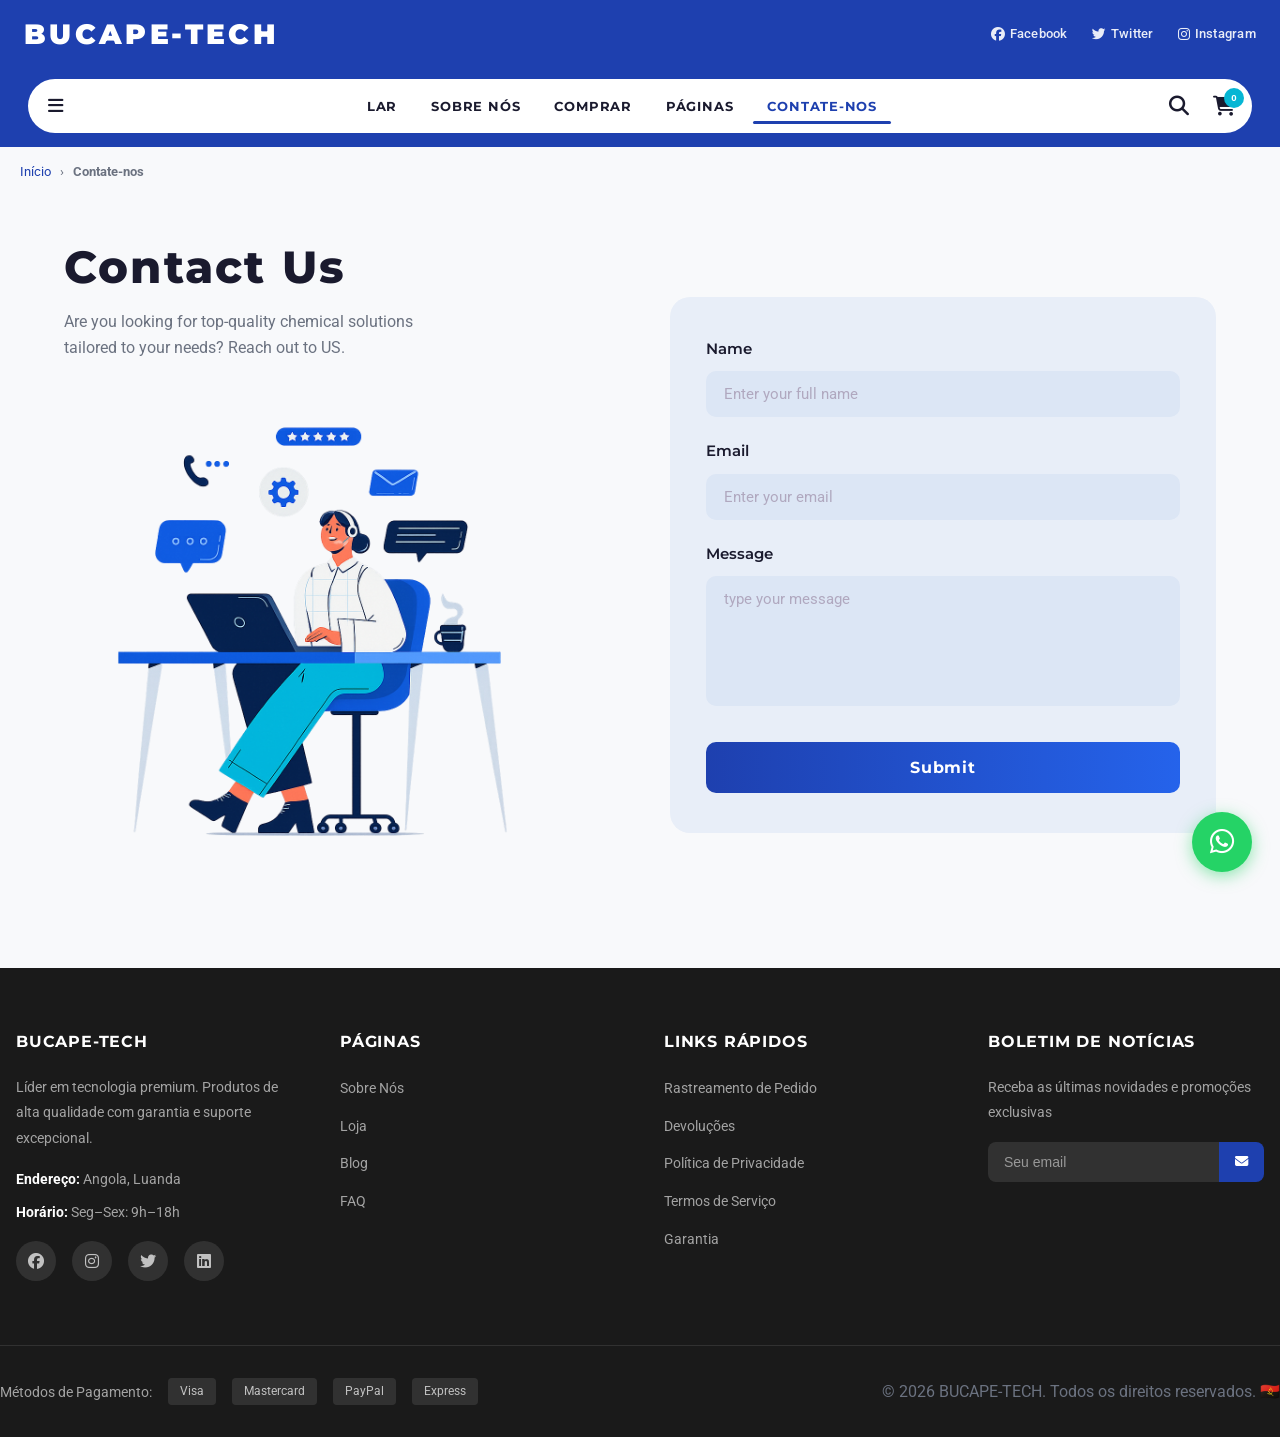
<file: contact us/index.html>
<!DOCTYPE html>
<html lang="pt-BR">
<head>
    <meta charset="UTF-8">
    <script>document.documentElement.style.visibility='hidden';</script>
    <meta name="viewport" content="width=device-width, initial-scale=1.0">
    <title>Contact Us — BUCAPE-TECH</title>
    <link rel="preconnect" href="https://fonts.googleapis.com">
    <link rel="preconnect" href="https://fonts.gstatic.com" crossorigin>
    <link href="https://fonts.googleapis.com/css2?family=Montserrat:wght@400;500;600;700;800&family=Roboto:wght@400;500&display=swap" rel="stylesheet">
    <link rel="stylesheet" href="https://cdnjs.cloudflare.com/ajax/libs/font-awesome/6.4.0/css/all.min.css">
    <link rel="stylesheet" href="../styles.css">
    <link rel="stylesheet" href="styles.css">
         
 
</head>
<body>

<!-- TOPBAR -->
<div class="topbar">
    <div class="wrap">
        <a href="../index.html" class="topbar-logo">BUCAPE-TECH</a>
        <div class="topbar-links">
            <a href="#"><i class="fab fa-facebook"></i><span class="link-text">Facebook</span></a>
            <a href="#"><i class="fab fa-twitter"></i><span class="link-text">Twitter</span></a>
            <a href="#"><i class="fab fa-instagram"></i><span class="link-text">Instagram</span></a>
        </div>
    </div>
</div>

<!-- HEADER -->
<header class="header">
    <div class="wrap">
        <nav class="nav-pill">
            <button class="nav-hamburger" id="menuToggle" title="Menu"><i class="fas fa-bars"></i></button>
            <ul class="nav-links">
                <li><a href="../index.html">LAR</a></li>
                <li><a href="../about us/index.html">SOBRE NÓS</a></li>
                <li><a href="../comprar/index.html">COMPRAR</a></li>
                <li><a href="../paginas/index.html">PÁGINAS</a></li>
                <li><a href="#" class="active">CONTATE-NOS</a></li>
            </ul>
            <div class="nav-icons">
                <button class="nav-icon-btn" title="Pesquisar"><i class="fas fa-search"></i></button>
                <button class="nav-icon-btn" title="Carrinho" style="position:relative;">
                    <i class="fas fa-shopping-cart"></i>
                    <span class="cart-badge" id="cartCount">0</span>
                </button>
            </div>
        </nav>
    </div>
</header>

<!-- MOBILE MENU OVERLAY -->
<div class="mobile-menu-overlay" id="mobileMenuOverlay"></div>

<!-- MOBILE MENU -->
<div class="mobile-menu" id="mobileMenu">
    <button class="mobile-menu-close" id="mobileMenuClose"><i class="fas fa-times"></i></button>
    <ul class="mobile-nav-list">
        <li><a href="../index.html" class="mobile-nav-link">LAR</a></li>
        <li><a href="../about us/index.html" class="mobile-nav-link">SOBRE NÓS</a></li>
        <li><a href="../comprar/index.html" class="mobile-nav-link">COMPRAR</a></li>
        <li><a href="../paginas/index.html" class="mobile-nav-link">PÁGINAS</a></li>
        <li><a href="#" class="mobile-nav-link">CONTATE-NOS</a></li>
    </ul>
</div>

<!-- BREADCRUMB -->
<div class="breadcrumb">
    <a href="../index.html">Início</a>
    <span>›</span>
    <strong>Contate-nos</strong>
</div>

<!-- CONTACT SECTION -->
<section class="contact-section">

    <!-- LEFT -->
    <div class="contact-left">
        <h1>Contact Us</h1>
        <p>Are you looking for top-quality chemical solutions tailored to your needs? Reach out to US.</p>

        <!-- Inline SVG illustration — customer support agent at desk -->
        <img src="img/1-removebg-preview.png" alt="Contacto" class="contact-illustration">
    </div>

    <!-- RIGHT — FORM -->
    <div class="contact-card">
        <form id="contactForm" onsubmit="handleSubmit(event)">
            <div class="form-group">
                <label for="nameInput">Name</label>
                <input type="text" id="nameInput" name="name" placeholder="Enter your full name" required>
            </div>
            <div class="form-group">
                <label for="emailInput">Email</label>
                <input type="email" id="emailInput" name="email" placeholder="Enter your email" required>
            </div>
            <div class="form-group">
                <label for="messageInput">Message</label>
                <textarea id="messageInput" name="message" placeholder="type your message" required></textarea>
            </div>
            <button type="submit" class="submit-btn">Submit</button>
        </form>
    </div>

</section>

<!-- FOOTER -->
<footer class="footer">
    <div class="container">
        <div class="footer-grid">
            <div class="footer-column">
                <h4>BUCAPE-TECH</h4>
                <p>Líder em tecnologia premium. Produtos de alta qualidade com garantia e suporte excepcional.</p>
                <div class="footer-info">
                    <p><strong>Endereço:</strong> Angola, Luanda</p>
                    <p><strong>Horário:</strong> Seg–Sex: 9h–18h</p>
                </div>
                <div class="social-links">
                    <a href="#" class="social-link"><i class="fab fa-facebook"></i></a>
                    <a href="#" class="social-link"><i class="fab fa-instagram"></i></a>
                    <a href="#" class="social-link"><i class="fab fa-twitter"></i></a>
                    <a href="#" class="social-link"><i class="fab fa-linkedin"></i></a>
                </div>
            </div>
            <div class="footer-column">
                <h4>PÁGINAS</h4>
                <ul class="footer-links">
                    <li><a href="../about us/index.html">Sobre Nós</a></li>
                    <li><a href="../comprar/index.html">Loja</a></li>
                    <li><a href="#">Blog</a></li>
                    <li><a href="#">FAQ</a></li>
                </ul>
            </div>
            <div class="footer-column">
                <h4>LINKS RÁPIDOS</h4>
                <ul class="footer-links">
                    <li><a href="#">Rastreamento de Pedido</a></li>
                    <li><a href="#">Devoluções</a></li>
                    <li><a href="#">Política de Privacidade</a></li>
                    <li><a href="#">Termos de Serviço</a></li>
                    <li><a href="#">Garantia</a></li>
                </ul>
            </div>
            <div class="footer-column">
                <h4>BOLETIM DE NOTÍCIAS</h4>
                <p>Receba as últimas novidades e promoções exclusivas</p>
                <div class="newsletter-form">
                    <input type="email" placeholder="Seu email" class="newsletter-input">
                    <button class="newsletter-btn"><i class="fas fa-envelope"></i></button>
                </div>
            </div>
        </div>
    </div>
    <div class="footer-bottom">
        <div class="footer-bottom-content">
            <div class="payment-methods">
                <span>Métodos de Pagamento:</span>
                <span class="payment-badge">Visa</span>
                <span class="payment-badge">Mastercard</span>
                <span class="payment-badge">PayPal</span>
                <span class="payment-badge">Express</span>
            </div>
            <p>&copy; 2026 BUCAPE-TECH. Todos os direitos reservados. 🇦🇴</p>
        </div>
    </div>
</footer>

<!-- WHATSAPP -->
<a href="https://wa.me/+244926777502" class="whatsapp-float" target="_blank" rel="noopener" title="Fale connosco no WhatsApp">
    <i class="fab fa-whatsapp"></i>
</a>

<script src="../page-transition.js"></script>
<script src="script.js"></script>
</body>
</html>
</file>
<file: styles.css>
/* ========================================
   NOIZ E-commerce - Estilos Principais
   Design: Premium Tech Minimalism
   ======================================== */

/* ========== RESET E VARIÁVEIS ========== */
* {
    margin: 0;
    padding: 0;
    box-sizing: border-box;
}

:root {
    /* Cores */
    --primary: #1e40af;
    --primary-light: #3b82f6;
    --accent: #06b6d4;
    --background: #ffffff;
    --foreground: #1a1a1a;
    --muted: #6b7280;
    --border: #e5e7eb;
    --dark-bg: #1a1a1a;
    --dark-secondary: #2d2d2d;
    
    /* Tipografia */
    --font-display: 'Montserrat', sans-serif;
    --font-body: 'Roboto', sans-serif;
    
    /* Espaçamento */
    --spacing-xs: 0.5rem;
    --spacing-sm: 1rem;
    --spacing-md: 1.5rem;
    --spacing-lg: 2rem;
    --spacing-xl: 3rem;
    --spacing-2xl: 4rem;
    
    /* Sombras */
    --shadow-sm: 0 1px 2px rgba(0, 0, 0, 0.05);
    --shadow-md: 0 4px 6px rgba(0, 0, 0, 0.1);
    --shadow-lg: 0 10px 15px rgba(0, 0, 0, 0.1);
    --shadow-xl: 0 20px 25px rgba(0, 0, 0, 0.15);
    
    /* Transições */
    --transition: all 0.3s ease;
}

html {
    scroll-behavior: smooth;
}

body {
    font-family: var(--font-body);
    color: var(--foreground);
    background-color: var(--background);
    line-height: 1.6;
}

/* ========== CONTAINER ========== */
.container {
    max-width: 1280px;
    margin: 0 auto;
    padding: 0 1rem;
}

/* ========== TIPOGRAFIA ========== */
h1, h2, h3, h4, h5, h6 {
    font-family: var(--font-display);
    font-weight: 700;
    line-height: 1.2;
}

h1 {
    font-size: 3rem;
    letter-spacing: 0.05em;
}

h2 {
    font-size: 2.5rem;
    letter-spacing: 0.05em;
}

h3 {
    font-size: 1.5rem;
    letter-spacing: 0.02em;
}

h4 {
    font-size: 1.25rem;
    letter-spacing: 0.02em;
}

p {
    font-size: 1rem;
    color: var(--muted);
}

/* ========== BOTÕES ========== */
.btn {
    display: inline-flex;
    align-items: center;
    justify-content: center;
    gap: 0.5rem;
    padding: 0.75rem 2rem;
    font-size: 0.875rem;
    font-weight: 700;
    text-transform: uppercase;
    letter-spacing: 0.05em;
    border: none;
    border-radius: 0.5rem;
    cursor: pointer;
    transition: var(--transition);
    font-family: var(--font-display);
}

.btn-primary {
    background-color: var(--background);
    color: var(--primary);
    border: 2px solid var(--background);
}

.btn-primary:hover {
    background-color: #f3f4f6;
    box-shadow: var(--shadow-lg);
    transform: translateY(-2px);
}

.btn-light {
    background-color: var(--primary);
    color: var(--background);
}

.btn-light:hover {
    background-color: var(--primary-light);
    box-shadow: var(--shadow-lg);
    transform: translateY(-2px);
}

/* ========== TOPBAR ========== */
.topbar {
    background-color: var(--primary);
    padding: 0.75rem 0;
    /* transition: background removido — muda junto com o hero após slide-out */
}

.topbar.bg-intel  { background-color: #1a39c2; }
.topbar.bg-ryzen  { background: linear-gradient(135deg, #1a0000 0%, #7a1010 30%, #c44010 65%, #e85010 100%); }
.topbar.bg-nvidia { background: linear-gradient(135deg, #001a00 0%, #0a3d0a 35%, #1a6e1a 65%, #4a9900 100%); }

.topbar-content {
    display: flex;
    align-items: center;
    justify-content: space-between;
}

.topbar-left {
    display: flex;
    align-items: center;
}

.topbar-logo {
    font-family: var(--font-display);
    font-size: 1.75rem;
    font-weight: 900;
    color: #ffffff;
    letter-spacing: 0.12em;
    text-decoration: none;
}

.topbar-menu {
    font-size: 1.1rem;
    color: #ffffff;
}

.topbar-right {
    display: flex;
    align-items: center;
    gap: 1.5rem;
}

.topbar-link {
    font-size: 0.8rem;
    font-weight: 500;
    color: rgba(255, 255, 255, 0.9);
    text-decoration: none;
    letter-spacing: 0.02em;
    transition: var(--transition);
}

.topbar-link:hover {
    color: #ffffff;
    text-decoration: underline;
}

/* Topbar responsiva */
@media (max-width: 480px) {
    .topbar-logo { font-size: 1.25rem; letter-spacing: 0.08em; }
    .topbar-right { gap: 0.75rem; }
    .topbar-link { font-size: 0.7rem; }
}
@media (max-width: 360px) {
    .topbar-right { display: none; }
}

/* ========== HEADER ========== */
.header {
    background-color: var(--primary);
    position: sticky;
    top: 0;
    z-index: 100;
    padding: 0 0 0.85rem;
    /* transition: background removido — muda junto com o hero após slide-out */
}

.header.bg-intel  { background-color: #1a39c2; }
.header.bg-ryzen  { background: linear-gradient(135deg, #1a0000 0%, #7a1010 30%, #c44010 65%, #e85010 100%); }
.header.bg-nvidia { background: linear-gradient(135deg, #001a00 0%, #0a3d0a 35%, #1a6e1a 65%, #4a9900 100%); }

.header-inner {
    background-color: var(--background);
    border-radius: 50px;
    box-shadow: var(--shadow-md);
    padding: 0.65rem 1.75rem;
}

.header-content {
    display: flex;
    align-items: center;
    justify-content: space-between;
    position: relative;
}

/* Nav centralizada absolutamente para não depender dos lados */
.nav {
    position: absolute;
    left: 50%;
    transform: translateX(-50%);
}

.logo h1 {
    font-size: 1.5rem;
    color: var(--primary);
    letter-spacing: 0.1em;
}

.nav-list {
    list-style: none;
    display: flex;
    gap: 2rem;
}

.nav-link {
    font-size: 0.875rem;
    font-weight: 600;
    text-transform: uppercase;
    letter-spacing: 0.05em;
    color: var(--foreground);
    text-decoration: none;
    transition: var(--transition);
    display: flex;
    align-items: center;
    gap: 0.3rem;
    padding: 0.25rem 0;
    position: relative;
}

.nav-link::after {
    content: '';
    position: absolute;
    bottom: -2px;
    left: 0;
    width: 0;
    height: 2px;
    background-color: var(--primary);
    transition: var(--transition);
}

.nav-link:hover::after,
.nav-link.active::after {
    width: 100%;
}

.nav-link:hover {
    color: var(--primary);
}

.nav-link.active {
    color: var(--primary);
}

.nav-arrow {
    font-size: 0.6rem;
    opacity: 0.7;
}

.header-icons {
    display: flex;
    align-items: center;
    gap: 1.5rem;
}

.icon-btn {
    background: none;
    border: none;
    font-size: 1.25rem;
    color: var(--foreground);
    cursor: pointer;
    transition: var(--transition);
    position: relative;
}

.icon-btn:hover {
    color: var(--primary);
}

.cart-count {
    position: absolute;
    top: -8px;
    right: -8px;
    background-color: var(--accent);
    color: var(--background);
    font-size: 0.625rem;
    font-weight: 700;
    width: 20px;
    height: 20px;
    border-radius: 50%;
    display: flex;
    align-items: center;
    justify-content: center;
}

.menu-toggle {
    display: flex;
    align-items: center;
    justify-content: center;
}

/* Desktop: hambúrguer visível (abre sidebar), nav também visível */
@media (min-width: 768px) {
    .menu-toggle { display: flex !important; }
    .nav { display: flex; }
}

/* Mobile: nav principal some, hambúrguer abre mobile-menu */
@media (max-width: 767px) {
    .nav { display: none !important; }
    .header-inner { padding: 0.55rem 1rem; border-radius: 30px; }
    .header-icons { gap: 1rem; }
    .icon-btn { font-size: 1.1rem; }
}

/* ========== MOBILE MENU ========== */
.mobile-menu {
    visibility: hidden;
    position: fixed;
    top: 0;
    left: 0;
    right: 0;
    bottom: 0;
    background-color: var(--background);
    z-index: 9998;
    padding: 5rem 1.5rem 2rem;
    overflow-y: auto;
    transform: translateY(-100%);
    transition: transform 0.35s cubic-bezier(0.77, 0, 0.18, 1),
                visibility 0.35s;
}

.mobile-menu.active {
    visibility: visible;
    transform: translateY(0);
}

.mobile-nav-list {
    list-style: none;
    display: flex;
    flex-direction: column;
    gap: 0.25rem;
}

.mobile-nav-link {
    display: block;
    padding: 1rem 0.75rem;
    font-size: 1rem;
    font-weight: 700;
    text-transform: uppercase;
    letter-spacing: 0.08em;
    color: var(--foreground);
    text-decoration: none;
    border-bottom: 1px solid var(--border);
    transition: var(--transition);
}

.mobile-nav-link:hover {
    color: var(--primary);
    padding-left: 1.25rem;
}

/* Botão de fechar dentro do menu mobile */
.mobile-menu-close {
    position: absolute;
    top: 1rem;
    right: 1rem;
    background: none;
    border: none;
    font-size: 1.5rem;
    color: var(--foreground);
    cursor: pointer;
    width: 2.5rem;
    height: 2.5rem;
    display: flex;
    align-items: center;
    justify-content: center;
    border-radius: 50%;
    transition: var(--transition);
}
.mobile-menu-close:hover {
    background: var(--border);
    color: var(--primary);
}

/* Overlay para fechar ao clicar fora */
.mobile-menu-overlay {
    display: none;
    position: fixed;
    inset: 0;
    background: rgba(0, 0, 0, 0.45);
    z-index: 9997;
    backdrop-filter: blur(2px);
    opacity: 0;
    transition: opacity 0.35s ease;
}
.mobile-menu-overlay.active {
    display: block;
    opacity: 1;
}

/* ========== HERO SECTION ========== */
.hero {
    position: relative;
    min-height: 85vh;
    display: flex;
    align-items: center;
    overflow: hidden;
    background-color: #1a39c2;
}

@media (max-width: 767px) {
    .hero { min-height: auto; padding: 2rem 0; }
    .hero-grid { grid-template-columns: 1fr; gap: 1.5rem; }
    .hero-image { display: flex; justify-content: center; }
    .hero-image img { max-height: 280px; }
    .hero-text { text-align: center; }
    .hero-title { white-space: normal; font-size: clamp(1.5rem, 7vw, 2.2rem); margin-bottom: 1rem; }
    .hero-subtitle { font-size: 0.875rem; max-width: 100%; margin-bottom: 1.5rem; }
    .hero-specs { grid-template-columns: 1fr 1fr; gap: 6px; margin-bottom: 1rem; }
    .hero-actions { justify-content: center; flex-direction: column; align-items: center; gap: 1rem; }
    .hero-badge { margin: 0 auto 0.75rem; }
}

@media (max-width: 480px) {
    .hero { padding: 1.5rem 0 2rem; }
    .hero-image img { max-height: 200px; }
    .hero-title { font-size: clamp(1.3rem, 6vw, 1.8rem); }
    .hero-specs { grid-template-columns: 1fr 1fr; gap: 4px; }
    .spec-val { font-size: 0.72rem; }
    .spec-label { font-size: 0.6rem; }
    .hero-dots-bottom { bottom: 1rem; }
}

.hero-overlay {
    display: none;
}

.hero-content {
    position: relative;
    z-index: 2;
    width: 100%;
    padding: 4rem 0;
}

.hero-grid {
    display: grid;
    grid-template-columns: 1fr 1fr;
    gap: 2rem;
    align-items: center;
}

.hero-text {
    color: var(--background);
}

.hero-title {
    font-size: clamp(1.8rem, 3.5vw, 3.2rem);
    font-weight: 900;
    text-transform: uppercase;
    letter-spacing: -0.01em;
    margin-bottom: 1.5rem;
    line-height: 1.1;
    color: #ffffff;
    white-space: nowrap;
    overflow: hidden;
    text-overflow: ellipsis;
}

.hero-subtitle {
    font-size: 1rem;
    color: rgba(255, 255, 255, 0.88);
    margin-bottom: 2.5rem;
    line-height: 1.75;
    font-weight: 400;
    max-width: 420px;
}

.btn-primary {
    background-color: transparent;
    color: #ffffff;
    border: 2px solid #ffffff;
    border-radius: 4px;
    padding: 0.85rem 2.5rem;
    font-size: 0.875rem;
    font-weight: 700;
    letter-spacing: 0.06em;
}

.btn-primary:hover {
    background-color: rgba(255, 255, 255, 0.15);
    box-shadow: none;
    transform: none;
}

.hero-image {
    display: flex;
    justify-content: center;
    align-items: center;
}

.hero-image img {
    max-width: 100%;
    max-height: 480px;
    height: auto;
    object-fit: contain;
    filter: drop-shadow(0 30px 40px rgba(0, 0, 30, 0.35));
    transition: var(--transition);
}

.hero-image img:hover {
    transform: scale(1.04) translateY(-6px);
}

/* ========== TRUST BAR ========== */
.trust-bar {
    background-color: var(--background);
    padding: var(--spacing-2xl) 0;
    border-bottom: 1px solid var(--border);
}

.trust-grid {
    display: grid;
    grid-template-columns: repeat(auto-fit, minmax(250px, 1fr));
    gap: 2rem;
}

.trust-item {
    text-align: center;
    padding: 1.5rem;
    border-radius: 0.5rem;
    transition: var(--transition);
}

.trust-item:hover {
    background-color: #f9fafb;
}

.trust-icon {
    font-size: 2rem;
    color: var(--primary);
    margin-bottom: 1rem;
    transition: var(--transition);
}

.trust-item:hover .trust-icon {
    transform: scale(1.1);
    color: var(--accent);
}

.trust-item h3 {
    font-size: 0.875rem;
    text-transform: uppercase;
    letter-spacing: 0.05em;
    margin-bottom: 0.5rem;
    color: var(--foreground);
}

.trust-item p {
    font-size: 0.875rem;
    color: var(--muted);
}

/* ========== PROMOTIONAL BANNERS ========== */
.promo-banners {
    background-color: var(--background);
    padding: var(--spacing-lg) 0;
    border-bottom: 1px solid var(--border);
}

.banners-grid {
    display: grid;
    grid-template-columns: repeat(auto-fit, minmax(300px, 1fr));
    gap: 2rem;
}

.banner {
    position: relative;
    height: 300px;
    border-radius: 0.5rem;
    overflow: hidden;
    background-size: cover;
    background-position: center;
    cursor: pointer;
    transition: var(--transition);
}

.banner:hover {
    transform: translateY(-5px);
    box-shadow: var(--shadow-xl);
}

.banner:hover .banner-overlay {
    background-color: rgba(0, 0, 0, 0.5);
}

.banner-overlay {
    position: absolute;
    inset: 0;
    background-color: rgba(0, 0, 0, 0.4);
    transition: var(--transition);
    z-index: 1;
}

.banner-content {
    position: absolute;
    inset: 0;
    display: flex;
    flex-direction: column;
    align-items: center;
    justify-content: center;
    text-align: center;
    color: var(--background);
    z-index: 2;
    gap: 1rem;
}

.banner h3 {
    font-size: 1.5rem;
    text-transform: uppercase;
    letter-spacing: 0.05em;
}

.banner-discount {
    font-size: 3rem;
    font-weight: 700;
    color: var(--accent);
}

/* ========== FEATURED PRODUCTS ========== */
.featured-products {
    background-color: var(--background);
    padding: var(--spacing-2xl) 0;
    border-bottom: 1px solid var(--border);
}

.section-header {
    text-align: center;
    margin-bottom: var(--spacing-2xl);
}

.section-header h2 {
    text-transform: uppercase;
    letter-spacing: 0.05em;
    margin-bottom: 1rem;
}

.section-divider {
    width: 80px;
    height: 4px;
    background: linear-gradient(to right, var(--primary), var(--accent));
    margin: 0 auto;
}

/* ========== CARROSSEL INFINITO ========== */
.inf-carousel-outer {
    overflow: hidden;
    width: 100%;
    cursor: grab;
    user-select: none;
    -webkit-user-select: none;
    /* Fade nas bordas para efeito suave */
    -webkit-mask-image: linear-gradient(to right, transparent 0%, black 6%, black 94%, transparent 100%);
    mask-image: linear-gradient(to right, transparent 0%, black 6%, black 94%, transparent 100%);
}

.inf-carousel-outer:active {
    cursor: grabbing;
}

.inf-carousel-track {
    display: flex;
    gap: 24px;
    will-change: transform;
    /* sem transition — o JS controla frame a frame */
}

.inf-carousel-track .product-card {
    flex: 0 0 calc(25% - 18px); /* 4 cards visíveis */
    min-width: 220px;
}

@media (max-width: 1024px) {
    .inf-carousel-track .product-card { flex: 0 0 calc(33.333% - 16px); }
}

@media (max-width: 767px) {
    .inf-carousel-track .product-card { flex: 0 0 calc(50% - 12px); }
}

@media (max-width: 480px) {
    .inf-carousel-track .product-card { flex: 0 0 calc(80% - 12px); }
}

/* ========== PRODUCT CARD ========== */
.product-card {
    background-color: var(--background);
    border-radius: 0.5rem;
    overflow: hidden;
    transition: var(--transition);
    text-align: center;
}

.product-card:hover {
    transform: translateY(-6px);
}

.product-image {
    position: relative;
    overflow: hidden;
    background-color: #f9fafb;
    aspect-ratio: 1;
    border-radius: 0.5rem;
    margin-bottom: 1rem;
}

.product-image img {
    width: 100%;
    height: 100%;
    object-fit: cover;
    object-position: center;
    padding: 0;
    transition: var(--transition);
}

.product-card:hover .product-image img {
    transform: scale(1.06);
}

/* ---- Botões de acção laterais nos product-cards ---- */
.product-card-actions {
    position: absolute;
    top: 0.75rem;
    right: 0.75rem;
    display: flex;
    flex-direction: column;
    gap: 0.4rem;
    opacity: 0;
    transition: opacity 0.22s ease;
    z-index: 3;
}
.product-card:hover .product-card-actions { opacity: 1; }

.product-action-btn {
    width: 34px;
    height: 34px;
    border-radius: 50%;
    background: #fff;
    border: 1px solid var(--border, #e5e7eb);
    display: flex;
    align-items: center;
    justify-content: center;
    cursor: pointer;
    font-size: 0.78rem;
    color: var(--muted, #6b7280);
    transition: var(--transition, all .2s);
    box-shadow: 0 2px 8px rgba(0,0,0,0.08);
}
.product-action-btn:hover {
    background: var(--primary, #1e40af);
    color: #fff;
    border-color: var(--primary, #1e40af);
    transform: scale(1.1);
}

/* Badge "Oferta!" circular azul */
.product-badge-oferta {
    position: absolute;
    top: 0.75rem;
    right: 0.75rem;
    width: 52px;
    height: 52px;
    background-color: var(--primary);
    border-radius: 50%;
    display: flex;
    align-items: center;
    justify-content: center;
    color: #ffffff;
    font-size: 0.65rem;
    font-weight: 700;
    text-align: center;
    line-height: 1.2;
    z-index: 2;
    box-shadow: var(--shadow-md);
    font-family: var(--font-display);
}

.product-info {
    padding: 0 0.5rem 1.25rem;
}

.product-name {
    font-size: 0.95rem;
    font-weight: 700;
    letter-spacing: 0.01em;
    margin-bottom: 0.5rem;
    color: var(--foreground);
    display: -webkit-box;
    -webkit-line-clamp: 2;
    -webkit-box-orient: vertical;
    overflow: hidden;
}

.product-price {
    display: flex;
    flex-direction: column;
    align-items: center;
    gap: 0.15rem;
    margin-bottom: 1rem;
}

.product-original-price {
    font-size: 0.75rem;
    color: var(--muted);
    text-decoration: line-through;
    font-weight: 500;
    line-height: 1;
}

.product-current-price {
    font-size: 1rem;
    font-weight: 700;
    color: var(--primary);
    text-decoration: none;
    line-height: 1;
}

.product-btn {
    width: 100%;
    padding: 0.6rem 0.5rem;
    background-color: transparent;
    color: var(--muted);
    border: none;
    font-weight: 600;
    text-transform: uppercase;
    letter-spacing: 0.06em;
    cursor: pointer;
    transition: var(--transition);
    font-family: var(--font-display);
    font-size: 0.72rem;
    border-top: 1px solid var(--border);
}

.product-btn:hover {
    color: var(--primary);
    background-color: #f9fafb;
}

@media (max-width: 900px) {
    .carousel-track { grid-template-columns: repeat(2, 1fr); }
}

@media (max-width: 500px) {
    .carousel-track { grid-template-columns: 1fr; }
    .carousel-btn   { display: none; }
}

/* ========== TEXTURED SHOWCASE ========== */
.textured-showcase {
    position: relative;
    background-image: url('https://d2xsxph8kpxj0f.cloudfront.net/310519663623387720/BKsbXPQ9bKwE9EPiv44ALg/texture-carbon-fiber-VBS6tzrXYBrjzuWQfyBpdN.webp');
    background-size: cover;
    background-position: center;
    overflow: hidden;
    min-height: 480px;
    display: flex;
    align-items: center;
}

.showcase-overlay {
    position: absolute;
    inset: 0;
    background-color: rgba(0, 0, 0, 0.82);
    z-index: 1;
}

/* Grid: imagem ocupa 50%, conteúdo os outros 50% */
.showcase-grid {
    position: relative;
    z-index: 2;
    display: grid;
    grid-template-columns: 1fr 1fr;
    align-items: center;
    width: 100%;
    max-width: 1400px;
    margin: 0 auto;
}

/* Imagem sai para fora do topo — overflow visível */
.showcase-image {
    display: flex;
    justify-content: center;
    align-items: flex-end;
    overflow: visible;
    padding-left: 4rem;
}

.showcase-image img {
    width: 90%;
    max-width: 520px;
    height: auto;
    object-fit: contain;
    filter: drop-shadow(0 30px 40px rgba(0,0,0,0.6));
    margin-bottom: -2px;
    /* Imagem ultrapassa o topo da secção */
    margin-top: -80px;
    transition: transform 0.4s ease;
}
.showcase-image img:hover {
    transform: scale(1.03) translateY(-6px);
}

/* Conteúdo à direita */
.showcase-content {
    color: #fff;
    padding: 3.5rem 4rem 3.5rem 2rem;
    display: flex;
    flex-direction: column;
    gap: 1.2rem;
}

.showcase-content h2 {
    font-family: var(--font-display);
    font-size: 2.6rem;
    font-weight: 800;
    text-transform: uppercase;
    letter-spacing: 0.03em;
    line-height: 1.15;
    color: #fff;
    margin: 0;
}

/* Linha de preço: label + valor sublinhado */
.showcase-price-line {
    display: flex;
    flex-direction: column;
    gap: 0.1rem;
}

.showcase-price-label {
    font-family: var(--font-display);
    font-size: 1rem;
    font-weight: 700;
    color: #fff;
    letter-spacing: 0.04em;
    text-transform: uppercase;
}

.showcase-price-value {
    font-family: var(--font-display);
    font-size: 1.15rem;
    font-weight: 700;
    color: #fff;
    letter-spacing: 0.04em;
    text-transform: uppercase;
    text-decoration: underline;
    text-underline-offset: 5px;
    text-decoration-thickness: 2px;
}

.showcase-content p {
    font-size: 0.95rem;
    color: rgba(255, 255, 255, 0.75);
    line-height: 1.75;
    font-weight: 300;
    max-width: 420px;
    margin: 0;
}

/* Botão com borda arredondada (pill) como na referência */
.showcase-cta-btn {
    display: inline-flex;
    align-items: center;
    justify-content: center;
    padding: 0.85rem 2.2rem;
    background: transparent;
    color: #fff;
    border: 2px solid #fff;
    border-radius: 999px;
    font-family: var(--font-display);
    font-size: 0.9rem;
    font-weight: 700;
    letter-spacing: 0.08em;
    text-transform: uppercase;
    cursor: pointer;
    transition: background 0.25s, color 0.25s;
    width: fit-content;
    margin-top: 0.5rem;
}
.showcase-cta-btn:hover {
    background: #fff;
    color: #111;
}

/* Responsive */
@media (max-width: 900px) {
    .showcase-grid {
        grid-template-columns: 1fr;
    }
    .showcase-image {
        display: none;
    }
    .showcase-content {
        padding: 3rem 2rem;
        text-align: center;
        align-items: center;
    }
    .showcase-content h2 { font-size: 2rem; }
}

@media (max-width: 500px) {
    .showcase-content h2 { font-size: 1.6rem; }
    .showcase-content { padding: 2.5rem 1.5rem; }
}

/* ========== BLOG SECTION ========== */
.blog-section {
    background-color: #f9fafb;
    padding: var(--spacing-2xl) 0;
    border-bottom: 1px solid var(--border);
}

.blog-grid {
    display: grid;
    grid-template-columns: repeat(auto-fill, minmax(300px, 1fr));
    gap: 2rem;
}

.blog-card {
    background-color: var(--background);
    border-radius: 0.5rem;
    overflow: hidden;
    box-shadow: var(--shadow-md);
    transition: var(--transition);
}

.blog-card:hover {
    box-shadow: var(--shadow-xl);
}

.blog-image {
    overflow: hidden;
    background-color: #e5e7eb;
    aspect-ratio: 16 / 9;
}

.blog-image img {
    width: 100%;
    height: 100%;
    object-fit: cover;
    transition: var(--transition);
}

.blog-card:hover .blog-image img {
    transform: scale(1.1);
}

.blog-content {
    padding: 1.5rem;
}

.blog-date {
    font-size: 0.75rem;
    text-transform: uppercase;
    letter-spacing: 0.05em;
    color: var(--muted);
    font-weight: 600;
    margin-bottom: 0.75rem;
}

.blog-title {
    font-size: 1.125rem;
    font-weight: 700;
    color: var(--foreground);
    margin-bottom: 0.75rem;
    display: -webkit-box;
    -webkit-line-clamp: 2;
    -webkit-box-orient: vertical;
    overflow: hidden;
    transition: var(--transition);
}

.blog-card:hover .blog-title {
    color: var(--primary);
}

.blog-excerpt {
    font-size: 0.875rem;
    color: var(--muted);
    margin-bottom: 1rem;
    display: -webkit-box;
    -webkit-line-clamp: 2;
    -webkit-box-orient: vertical;
    overflow: hidden;
}

.blog-link {
    display: inline-flex;
    align-items: center;
    gap: 0.5rem;
    color: var(--primary);
    text-decoration: none;
    font-weight: 700;
    text-transform: uppercase;
    font-size: 0.75rem;
    letter-spacing: 0.05em;
    transition: var(--transition);
}

.blog-link:hover {
    color: var(--accent);
}

.blog-link i {
    transition: var(--transition);
}

.blog-link:hover i {
    transform: translateX(4px);
}

/* ========== FOOTER ========== */
.footer {
    background-color: var(--dark-bg);
    color: rgba(255, 255, 255, 0.7);
}

.footer-grid {
    display: grid;
    grid-template-columns: repeat(auto-fit, minmax(250px, 1fr));
    gap: 3rem;
    padding: var(--spacing-2xl) 0;
}

.footer-column h4 {
    color: var(--background);
    font-size: 1rem;
    text-transform: uppercase;
    letter-spacing: 0.05em;
    margin-bottom: 1.5rem;
}

.footer-column p {
    font-size: 0.875rem;
    line-height: 1.8;
    margin-bottom: 1rem;
    color: rgba(255, 255, 255, 0.6);
}

.footer-info {
    font-size: 0.875rem;
    space-y: 0.5rem;
}

.footer-info p {
    margin-bottom: 0.5rem;
}

.footer-info strong {
    color: var(--background);
}

.social-links {
    display: flex;
    gap: 1rem;
    margin-top: 1rem;
}

.social-link {
    display: inline-flex;
    align-items: center;
    justify-content: center;
    width: 40px;
    height: 40px;
    background-color: rgba(255, 255, 255, 0.1);
    color: rgba(255, 255, 255, 0.7);
    border-radius: 50%;
    text-decoration: none;
    transition: var(--transition);
}

.social-link:hover {
    background-color: var(--primary);
    color: var(--background);
}

.footer-links {
    list-style: none;
}

.footer-links li {
    margin-bottom: 0.75rem;
}

.footer-links a {
    color: rgba(255, 255, 255, 0.6);
    text-decoration: none;
    font-size: 0.875rem;
    transition: var(--transition);
}

.footer-links a:hover {
    color: var(--primary);
}

.newsletter-form {
    display: flex;
    gap: 0;
}

.newsletter-input {
    flex: 1;
    padding: 0.75rem 1rem;
    background-color: rgba(255, 255, 255, 0.1);
    border: none;
    color: var(--background);
    font-size: 0.875rem;
    border-radius: 0.5rem 0 0 0.5rem;
}

.newsletter-input::placeholder {
    color: rgba(255, 255, 255, 0.5);
}

.newsletter-btn {
    padding: 0.75rem 1rem;
    background-color: var(--primary);
    color: var(--background);
    border: none;
    cursor: pointer;
    border-radius: 0 0.5rem 0.5rem 0;
    transition: var(--transition);
}

.newsletter-btn:hover {
    background-color: var(--primary-light);
}

/* ========== FOOTER BOTTOM ========== */
.footer-bottom {
    border-top: 1px solid rgba(255, 255, 255, 0.1);
    padding: var(--spacing-lg) 0;
}

.footer-bottom-content {
    display: flex;
    flex-direction: column;
    gap: 1rem;
    align-items: center;
    text-align: center;
    font-size: 0.875rem;
    color: rgba(255, 255, 255, 0.6);
}

.payment-methods {
    display: flex;
    align-items: center;
    gap: 1rem;
    flex-wrap: wrap;
    justify-content: center;
}

.payment-badge {
    background-color: rgba(255, 255, 255, 0.1);
    padding: 0.25rem 0.75rem;
    border-radius: 0.25rem;
    font-size: 0.75rem;
    color: rgba(255, 255, 255, 0.7);
}

/* ========== RESPONSIVE DESIGN — COMPLETO ========== */

/* === TABLET LARGO (1024px) === */
@media (max-width: 1024px) {
    .container { padding: 0 1.25rem; }
    .nav-list { gap: 1.25rem; }
    .nav-link { font-size: 0.8rem; }
    .hero-title { font-size: clamp(1.6rem, 3vw, 2.8rem); }
    .showcase-content h2 { font-size: 2rem; }
    .showcase-content { padding: 3rem 2.5rem 3rem 1.5rem; }
    .footer-grid { grid-template-columns: repeat(2, 1fr); gap: 2rem; }
}

/* === TABLET (768px) === */
@media (min-width: 768px) {
    .nav { display: flex; }
    .topbar-menu { display: none; }
    .hero-grid { grid-template-columns: 1fr 1fr; }
    .hero-image { display: flex; }
    .showcase-grid { grid-template-columns: 1fr 1fr; }
    .showcase-image { display: flex; }
    .footer-bottom-content { flex-direction: row; justify-content: space-between; }
}

/* === MOBILE (767px e abaixo) === */
@media (max-width: 767px) {
    h1 { font-size: 2rem; }
    h2 { font-size: 1.75rem; }

    .topbar { padding: 0.5rem 0; }
    .header { padding: 0 0 0.6rem; }
    .header-inner { padding: 0.55rem 1rem; border-radius: 30px; }
    .nav { display: none !important; }
    .header-icons { gap: 1rem; }

    .hero-grid { grid-template-columns: 1fr; }
    .hero-title { font-size: 2rem; white-space: normal; }

    .products-grid { grid-template-columns: repeat(auto-fill, minmax(200px, 1fr)); gap: 1rem; }
    .banners-grid { grid-template-columns: 1fr; }
    .banner { height: 220px; }
    .trust-grid { grid-template-columns: repeat(2, 1fr); gap: 1rem; }
    .footer-grid { grid-template-columns: 1fr; gap: 2rem; }

    .showcase-grid { grid-template-columns: 1fr; }
    .showcase-image { display: none; }
    .showcase-content { padding: 2.5rem 1.5rem; text-align: center; align-items: center; }
    .showcase-content h2 { font-size: 1.75rem; }
    .showcase-content p { max-width: 100%; }

    .section-header h2 { font-size: 1.35rem; }
    .blog-grid { grid-template-columns: 1fr; }

    .promo-banners { padding: var(--spacing-sm) 0; }
    .trust-bar { padding: var(--spacing-lg) 0; }

    .novidades-header { flex-direction: column; align-items: flex-start; gap: 0.75rem; }
    .novidades-header h2 { font-size: 1.15rem; }

    .brands-carousel-wrap::before,
    .brands-carousel-wrap::after { width: 40px; }
}

/* === MOBILE PEQUENO (480px) === */
@media (max-width: 480px) {
    .container { padding: 0 0.75rem; }
    h1 { font-size: 1.5rem; }
    h2 { font-size: 1.25rem; }

    .topbar-logo { font-size: 1.2rem; }
    .topbar-right { gap: 0.6rem; }
    .topbar-link { font-size: 0.68rem; }

    .hero-title { font-size: 1.5rem; }
    .hero-subtitle { font-size: 0.85rem; }
    .hero-specs { gap: 4px; }

    .products-grid { grid-template-columns: repeat(2, 1fr); gap: 0.75rem; }
    .product-name { font-size: 0.85rem; }

    .blog-grid { grid-template-columns: 1fr; }
    .trust-grid { grid-template-columns: 1fr; }
    .trust-item { padding: 1rem; }

    .showcase-content h2 { font-size: 1.4rem; }
    .showcase-cta-btn { width: 100%; justify-content: center; }

    .footer-grid { grid-template-columns: 1fr; gap: 1.5rem; }
    .footer-column h4 { margin-bottom: 1rem; }

    .banner { height: 200px; }
    .banner-discount { font-size: 2.2rem; }

    .novidades-grid { grid-template-columns: repeat(2, 1fr); gap: 0.6rem; }

    .brand-card { flex: 0 0 120px; width: 120px; }
    .brand-card-logo-wrap { width: 64px; height: 44px; }

    .brands-carousel-wrap::before,
    .brands-carousel-wrap::after { width: 24px; }
}

/* === MOBILE MUITO PEQUENO (360px) === */
@media (max-width: 360px) {
    .topbar-right { display: none; }
    .container { padding: 0 0.6rem; }
    h2 { font-size: 1.1rem; }

    .products-grid { grid-template-columns: repeat(2, 1fr); gap: 0.5rem; }
    .product-info { padding: 0 0.25rem 0.75rem; }
    .product-name { font-size: 0.8rem; }
    .product-current-price { font-size: 0.88rem; }

    .novidades-grid { grid-template-columns: 1fr 1fr; gap: 0.5rem; }
    .nov-card { padding: 0.5rem; }
    .nov-card-name { font-size: 0.8rem; }

    .hero-title { font-size: 1.3rem; }
    .hero-spec-item { padding: 6px 8px; }
    .spec-val { font-size: 0.68rem; }
    .btn-primary { padding: 0.7rem 1.5rem; font-size: 0.8rem; }

    .showcase-content { padding: 2rem 1rem; }
    .showcase-content h2 { font-size: 1.25rem; }

    .footer-bottom-content { font-size: 0.75rem; }
    .payment-methods { gap: 0.5rem; }
    .payment-badge { padding: 0.2rem 0.5rem; font-size: 0.68rem; }

    .brands-section { padding: 2rem 0 1.5rem; }
}


/* ========== HERO CAROUSEL ========== */
.hero {
    /* transition: background — removido; gradientes não transitam entre si nos browsers */
}
.hero.bg-intel  { background-color: #1a39c2; }
.hero.bg-ryzen  { background: linear-gradient(135deg, #1a0000 0%, #7a1010 30%, #c44010 65%, #e85010 100%); }
.hero.bg-nvidia { background: linear-gradient(135deg, #001a00 0%, #0a3d0a 35%, #1a6e1a 65%, #4a9900 100%); }

.hero-badge {
    display: inline-block;
    padding: 4px 14px;
    border-radius: 20px;
    border: 1.5px solid rgba(255,255,255,0.4);
    background: rgba(255,255,255,0.12);
    color: rgba(255,255,255,0.9);
    font-size: 0.75rem;
    font-weight: 700;
    letter-spacing: 0.08em;
    text-transform: uppercase;
    margin-bottom: 1rem;
}

.hero-specs {
    display: grid;
    grid-template-columns: 1fr 1fr;
    gap: 8px;
    margin-bottom: 1.5rem;
}

.hero-spec-item {
    background: rgba(255,255,255,0.1);
    border: 1px solid rgba(255,255,255,0.18);
    border-radius: 8px;
    padding: 8px 12px;
    display: flex;
    flex-direction: column;
    gap: 2px;
}

.spec-label {
    font-size: 0.65rem;
    font-weight: 700;
    letter-spacing: 0.08em;
    text-transform: uppercase;
    color: rgba(255,255,255,0.5);
}

.spec-val {
    font-size: 0.8rem;
    font-weight: 600;
    color: #ffffff;
}

.hero-actions {
    display: flex;
    align-items: center;
    gap: 1.5rem;
    flex-wrap: wrap;
}

.hero-nav {
    display: flex;
    align-items: center;
    justify-content: center;
    gap: 10px;
}

.hero-nav-btn {
    display: none;
}

.hero-dots {
    display: flex;
    gap: 8px;
    align-items: center;
}

.hero-dot {
    width: 10px;
    height: 10px;
    border-radius: 50%;
    background: rgba(255,255,255,0.35);
    cursor: pointer;
    transition: all 0.4s ease;
    border: none;
    padding: 0;
}

.hero-dot.active {
    background: #ffffff;
    transform: scale(1.4);
}

/* Bolinhas centralizadas no fundo do hero */
.hero-dots-bottom {
    position: absolute;
    bottom: 2rem;
    left: 50%;
    transform: translateX(-50%);
    display: flex;
    gap: 8px;
    align-items: center;
    z-index: 10;
}

/* Barra de progresso na bolinha ativa */
.hero-dot.active {
    background: #ffffff;
    transform: scale(1.4);
    position: relative;
}

/* Animações de transição do hero */
@keyframes heroSlideIn {
    from { opacity: 0; transform: translateX(50px); }
    to   { opacity: 1; transform: translateX(0); }
}
@keyframes heroSlideOut {
    from { opacity: 1; transform: translateX(0); }
    to   { opacity: 0; transform: translateX(-50px); }
}
@keyframes heroFadeIn {
    from { opacity: 0; transform: translateY(16px); }
    to   { opacity: 1; transform: translateY(0); }
}

.hero-slide-in  { animation: heroSlideIn 0.45s cubic-bezier(.22,1,.36,1) forwards; }
.hero-slide-out { animation: heroSlideOut 0.3s ease forwards; }
.hero-fade-in   { animation: heroFadeIn 0.45s ease forwards; }

@media (max-width: 767px) {
    .hero-specs { grid-template-columns: 1fr 1fr; }
    .hero-actions { flex-direction: column; align-items: center; }
    .hero-content { padding: 2rem 0; }
}
@media (max-width: 480px) {
    .hero-dots-bottom { bottom: 0.75rem; gap: 6px; }
    .hero-dot { width: 8px; height: 8px; }
}
/* ========== SEARCH OVERLAY — reescrito ========== */

/* ========== SEARCH OVERLAY — reescrito ========== */
#searchOverlay {
    position: fixed;
    inset: 0;
    z-index: 2000;
    pointer-events: none;
    opacity: 0;
    transition: opacity 0.25s ease;
}
#searchOverlay.active { pointer-events: all; opacity: 1; }

.so-backdrop {
    position: absolute;
    inset: 0;
    background: rgba(0,0,0,0.5);
    backdrop-filter: blur(3px);
}

/* Painel principal: ocupa toda a altura disponível, sem overflow externo */
.so-panel {
    position: absolute;
    top: 72px; left: 0; right: 0; bottom: 0;
    background: #fff;
    display: flex;
    flex-direction: column;
    transform: translateY(30px);
    transition: transform 0.3s cubic-bezier(.22,1,.36,1);
    /* sem border-radius inferior para não deixar espaço branco */
    border-radius: 1rem 1rem 0 0;
}
#searchOverlay.active .so-panel { transform: translateY(0); }

/* ── HEADER ── */
.so-header {
    display: flex;
    align-items: center;
    gap: 0.75rem;
    padding: 1rem 1.25rem;
    border-bottom: 1px solid var(--border);
    flex-shrink: 0;
    background: #fff;
    border-radius: 1rem 1rem 0 0;
}
.so-search-bar {
    flex: 1;
    display: flex;
    align-items: center;
    gap: 0.6rem;
    background: #f3f4f6;
    border-radius: 50px;
    padding: 0 1rem;
    border: 2px solid transparent;
    transition: var(--transition);
}
.so-search-bar:focus-within { background: #fff; border-color: var(--primary); }
.so-search-icon { color: var(--muted); font-size: 0.9rem; }
.so-input {
    flex: 1; border: none; background: transparent; outline: none;
    font-size: 0.95rem; font-family: var(--font-body);
    color: var(--foreground); padding: 0.7rem 0;
}
.so-clear {
    display: none; align-items: center; justify-content: center;
    width: 22px; height: 22px; border-radius: 50%;
    border: none; background: none; cursor: pointer;
    color: var(--muted); font-size: 0.75rem; transition: var(--transition);
}
.so-clear:hover { background: var(--border); }
.so-close {
    width: 38px; height: 38px; border-radius: 50%;
    border: none; background: #f3f4f6; cursor: pointer;
    display: flex; align-items: center; justify-content: center;
    font-size: 0.95rem; color: var(--foreground);
    flex-shrink: 0; transition: var(--transition);
}
.so-close:hover { background: var(--border); }

/* ── BODY: sidebar + resultados ── */
.so-body {
    flex: 1;
    display: flex;
    overflow: hidden;   /* os filhos é que fazem scroll */
}

/* ── SIDEBAR DE FILTROS ── */
.so-filters {
    width: 210px;
    flex-shrink: 0;
    border-right: 1px solid var(--border);
    background: #fafafa;
    overflow-y: auto;
    padding: 1.25rem 1rem;
}
.so-filter-title {
    font-size: 0.7rem; font-weight: 700; letter-spacing: 0.07em;
    text-transform: uppercase; color: var(--muted); margin-bottom: 0.6rem;
}
.so-cat-list { display: flex; flex-direction: column; gap: 0.3rem; }
.so-cat {
    text-align: left; background: none; border: 1.5px solid var(--border);
    border-radius: 8px; padding: 0.45rem 0.8rem;
    font-size: 0.82rem; font-family: var(--font-display); font-weight: 600;
    color: var(--muted); cursor: pointer; transition: var(--transition);
}
.so-cat:hover { border-color: var(--primary); color: var(--primary); }
.so-cat.active { background: var(--primary); border-color: var(--primary); color: #fff; }

.so-price-wrap { display: flex; flex-direction: column; gap: 0.4rem; }
.so-range { width: 100%; accent-color: var(--primary); cursor: pointer; }
.so-price-label { font-size: 0.8rem; color: var(--muted); }
.so-price-label strong { color: var(--primary); }

.so-select {
    width: 100%; padding: 0.5rem 0.75rem;
    border: 1.5px solid var(--border); border-radius: 8px;
    font-size: 0.82rem; font-family: var(--font-body);
    color: var(--foreground); background: #fff;
    cursor: pointer; outline: none; transition: var(--transition);
}
.so-select:focus { border-color: var(--primary); }

.so-toggle-wrap {
    display: flex; align-items: center; gap: 0.5rem; cursor: pointer;
}
.so-toggle-wrap input[type="checkbox"] {
    width: 16px; height: 16px; accent-color: var(--primary); cursor: pointer;
}
.so-toggle-label { font-size: 0.85rem; color: var(--foreground); font-weight: 500; }

.so-reset-btn {
    width: 100%; padding: 0.55rem;
    border: 1.5px dashed var(--border); border-radius: 8px;
    background: none; font-size: 0.78rem; color: var(--muted);
    cursor: pointer; font-family: var(--font-display); font-weight: 600;
    transition: var(--transition);
    display: flex; align-items: center; justify-content: center; gap: 0.35rem;
}
.so-reset-btn:hover { border-color: var(--primary); color: var(--primary); background: #f0f4ff; }

/* ── ÁREA DE RESULTADOS ── */
.so-results-wrap {
    flex: 1;
    display: flex;
    flex-direction: column;
    overflow: hidden;
}
.so-results-meta {
    padding: 0.85rem 1.25rem 0.4rem;
    font-size: 0.78rem; color: var(--muted); font-weight: 500;
    flex-shrink: 0;
    border-bottom: 1px solid var(--border);
}

/* SCROLL apenas aqui */
.so-results-grid {
    flex: 1;
    overflow-y: auto;
    padding: 1rem 1.25rem;
    display: grid;
    grid-template-columns: repeat(auto-fill, minmax(190px, 1fr));
    gap: 1rem;
    align-content: start;
}

/* ── CARD DE PRODUTO ── */
.so-card {
    border: 1.5px solid var(--border);
    border-radius: 10px;
    background: #fff;
    display: flex;
    flex-direction: column;
    transition: var(--transition);
    animation: soCardIn 0.3s ease both;
    overflow: visible;   /* permite que o body apareça normalmente */
}
@keyframes soCardIn {
    from { opacity:0; transform:translateY(10px); }
    to   { opacity:1; transform:translateY(0); }
}
.so-card:hover {
    border-color: var(--primary);
    box-shadow: 0 6px 20px rgba(30,64,175,0.12);
    transform: translateY(-3px);
}
.so-card-img {
    width: 100%;
    aspect-ratio: 4/3;
    overflow: hidden;
    border-radius: 9px 9px 0 0;
    background: #f3f4f6;
    position: relative;
    flex-shrink: 0;
}
.so-card-img img {
    width: 100%; height: 100%;
    object-fit: cover;
    transition: var(--transition);
    display: block;
}
.so-card:hover .so-card-img img { transform: scale(1.04); }

.so-card-body {
    padding: 0.8rem;
    display: flex;
    flex-direction: column;
    gap: 0.25rem;
    flex: 1;
}
.so-card-cat {
    font-size: 0.65rem; font-weight: 700; letter-spacing: 0.07em;
    text-transform: uppercase; color: var(--accent);
}
.so-card-name {
    font-size: 0.88rem; font-weight: 700; color: var(--foreground);
    line-height: 1.3; margin: 0;
}
.so-card-prices {
    display: flex;
    flex-direction: column;
    gap: 1px;
    margin-top: 0.2rem;
}
.so-original-price {
    font-size: 0.72rem; color: var(--muted);
    text-decoration: line-through; font-weight: 500;
}
.so-current-price {
    font-size: 0.95rem; font-weight: 700; color: var(--primary);
}
.so-add-btn {
    margin-top: auto;
    padding-top: 0.7rem;
    width: 100%;
    background: none;
    border: none;
    border-top: 1px solid var(--border);
    font-size: 0.72rem; font-weight: 700;
    font-family: var(--font-display);
    text-transform: uppercase; letter-spacing: 0.05em;
    color: var(--muted); cursor: pointer;
    transition: var(--transition);
    display: flex; align-items: center; justify-content: center; gap: 0.35rem;
}
.so-add-btn:hover { color: var(--primary); background: #f0f4ff; }

.so-highlight { background: #fef08a; border-radius: 2px; padding: 0 1px; }

/* Empty */
.so-empty {
    grid-column: 1/-1;
    display: flex; flex-direction: column;
    align-items: center; justify-content: center;
    padding: 4rem 1rem; gap: 0.75rem; color: var(--muted);
}
.so-empty i { font-size: 2.5rem; color: var(--border); }
.so-empty p { font-size: 1rem; font-weight: 600; color: var(--foreground); margin:0; }
.so-empty span { font-size: 0.85rem; margin:0; }

/* ── MOBILE ── */
@media (max-width: 767px) {
    .so-panel { top: 56px; border-radius: 0.75rem 0.75rem 0 0; }
    .so-body { flex-direction: column; }
    .so-filters {
        width: 100%; border-right: none;
        border-bottom: 1px solid var(--border);
        display: flex; flex-wrap: wrap; gap: 0.6rem;
        padding: 0.75rem; overflow-y: visible;
        max-height: 160px; overflow-y: auto;
    }
    .so-cat-list { flex-direction: row; flex-wrap: wrap; }
    .so-results-grid { grid-template-columns: repeat(auto-fill, minmax(140px,1fr)); gap: 0.75rem; padding: 0.75rem; }
    .so-header { padding: 0.75rem 1rem; }
    .so-price-wrap, .so-toggle-wrap { width: 100%; }
    .so-filter-title { width: 100%; margin-bottom: 0.2rem; }
}
@media (max-width: 400px) {
    .so-results-grid { grid-template-columns: repeat(2, 1fr); }
    .so-card-name { font-size: 0.8rem; }
}
/* ========================================
   SECÇÃO DE MARCAS — Auto-scroll infinito
   ======================================== */

.brands-section {
    padding: 3rem 0 2.5rem;
    background: #fafafa;
    border-top: 1px solid var(--border);
    border-bottom: 1px solid var(--border);
    overflow: hidden;
}

.brands-carousel-wrap {
    position: relative;
    display: flex;
    align-items: center;
    gap: 0.5rem;
    margin-top: 1.5rem;
}

/* Gradiente de fade nas bordas */
.brands-carousel-wrap::before,
.brands-carousel-wrap::after {
    content: '';
    position: absolute;
    top: 0;
    bottom: 0;
    width: 80px;
    z-index: 2;
    pointer-events: none;
}
.brands-carousel-wrap::before {
    left: 44px;
    background: linear-gradient(to right, #fafafa, transparent);
}
.brands-carousel-wrap::after {
    right: 44px;
    background: linear-gradient(to left, #fafafa, transparent);
}

.brands-viewport {
    flex: 1;
    overflow: hidden;
}

.brands-track {
    display: flex;
    gap: 14px;
    padding: 10px 4px 14px;
    width: max-content;
    will-change: transform;
}

/* Card de marca */
.brand-card {
    flex: 0 0 142px;
    width: 142px;
    display: flex;
    flex-direction: column;
    align-items: center;
    gap: 10px;
    padding: 1.1rem 0.75rem 0.85rem;
    background: #fff;
    border: 1.5px solid var(--border);
    border-radius: 14px;
    cursor: pointer;
    transition: border-color 0.2s ease, transform 0.2s ease, box-shadow 0.2s ease;
    outline: none;
}

.brand-card:hover {
    border-color: var(--primary-light);
    transform: translateY(-5px);
    box-shadow: 0 10px 28px rgba(30,64,175,0.13);
}

.brand-card.active {
    border-color: var(--primary);
    box-shadow: 0 0 0 3px rgba(30,64,175,0.15);
}

/* Área da imagem do logo */
.brand-card-logo-wrap {
    width: 80px;
    height: 56px;
    display: flex;
    align-items: center;
    justify-content: center;
    padding: 4px;
    transition: transform 0.2s ease;
}

.brand-card:hover .brand-card-logo-wrap {
    transform: scale(1.08);
}

.brand-logo-img {
    max-width: 100%;
    max-height: 100%;
    object-fit: contain;
    filter: grayscale(100%);
    transition: filter 0.25s ease;
}

.brand-card:hover .brand-logo-img {
    filter: grayscale(0%);
}

/* Fallback com iniciais */
.brand-logo-fallback {
    width: 56px;
    height: 56px;
    border-radius: 12px;
    display: flex;
    align-items: center;
    justify-content: center;
    color: #fff;
    font-family: var(--font-display);
    font-size: 1.1rem;
    font-weight: 700;
}

.brand-card-name {
    font-family: var(--font-display);
    font-size: 0.68rem;
    font-weight: 700;
    color: var(--foreground);
    letter-spacing: 0.08em;
}

.brand-card-count {
    font-size: 0.65rem;
    color: var(--muted);
}

/* Botões de navegação */
.brands-nav {
    flex: 0 0 38px;
    width: 38px;
    height: 38px;
    border-radius: 50%;
    border: 1.5px solid var(--border);
    background: #fff;
    color: var(--foreground);
    display: flex;
    align-items: center;
    justify-content: center;
    cursor: pointer;
    transition: all 0.2s ease;
    font-size: 0.85rem;
    z-index: 3;
    box-shadow: 0 2px 8px rgba(0,0,0,0.08);
}

.brands-nav:hover {
    background: var(--primary);
    border-color: var(--primary);
    color: #fff;
    box-shadow: 0 4px 12px rgba(30,64,175,0.25);
}



/* ========================================
   MODAL DE PRODUTOS POR MARCA
   ======================================== */

.brand-modal-overlay {
    position: fixed;
    inset: 0;
    background: rgba(0,0,0,0.55);
    backdrop-filter: blur(4px);
    z-index: 2000;
    display: flex;
    align-items: center;
    justify-content: center;
    padding: 1rem;
    opacity: 0;
    pointer-events: none;
    transition: opacity 0.3s ease;
}

.brand-modal-overlay.active {
    opacity: 1;
    pointer-events: all;
}

.brand-modal {
    background: #fff;
    border-radius: 20px;
    width: 100%;
    max-width: 900px;
    max-height: 85vh;
    display: flex;
    flex-direction: column;
    overflow: hidden;
    box-shadow: 0 32px 80px rgba(0,0,0,0.25);
    transform: translateY(20px) scale(0.97);
    transition: transform 0.3s ease;
}

.brand-modal-overlay.active .brand-modal {
    transform: translateY(0) scale(1);
}

.brand-modal-header {
    display: flex;
    align-items: center;
    justify-content: space-between;
    padding: 1.25rem 1.5rem;
    border-bottom: 1px solid var(--border);
    gap: 1rem;
    flex-shrink: 0;
}

.brand-modal-title-wrap {
    display: flex;
    align-items: center;
    gap: 1rem;
}

.brand-modal-logo {
    width: 80px;
    height: 48px;
    border-radius: 10px;
    display: flex;
    align-items: center;
    justify-content: center;
    overflow: hidden;
    background: #f3f4f6;
    padding: 6px;
    flex-shrink: 0;
}

.brand-modal-header h3 {
    font-family: var(--font-display);
    font-size: 1.1rem;
    letter-spacing: 0.08em;
    color: var(--foreground);
    margin: 0;
}

.brand-modal-header p {
    font-size: 0.8rem;
    color: var(--muted);
    margin: 0;
}

.brand-modal-close {
    width: 36px;
    height: 36px;
    border-radius: 50%;
    border: 1px solid var(--border);
    background: transparent;
    color: var(--muted);
    cursor: pointer;
    display: flex;
    align-items: center;
    justify-content: center;
    transition: all 0.2s ease;
    flex-shrink: 0;
}

.brand-modal-close:hover {
    background: #fee2e2;
    border-color: #f87171;
    color: #dc2626;
}

.brand-modal-body {
    flex: 1;
    overflow-y: auto;
    padding: 1.5rem;
}

.brand-products-grid {
    display: grid;
    grid-template-columns: repeat(auto-fill, minmax(190px, 1fr));
    gap: 1.25rem;
}

/* Card de produto no modal */
.bm-card {
    background: #fff;
    border: 1px solid var(--border);
    border-radius: 14px;
    overflow: hidden;
    transition: all 0.25s ease;
    animation: bmFadeIn 0.35s ease both;
}

@keyframes bmFadeIn {
    from { opacity: 0; transform: translateY(14px); }
    to   { opacity: 1; transform: translateY(0); }
}

.bm-card:hover {
    transform: translateY(-4px);
    box-shadow: 0 12px 30px rgba(0,0,0,0.1);
    border-color: var(--primary-light);
}

.bm-img-wrap {
    position: relative;
    aspect-ratio: 1;
    background: #f3f4f6;
    overflow: hidden;
}

.bm-img-wrap img {
    width: 100%;
    height: 100%;
    object-fit: cover;
    transition: transform 0.3s ease;
}

.bm-card:hover .bm-img-wrap img {
    transform: scale(1.05);
}

.bm-badge {
    position: absolute;
    top: 8px;
    left: 8px;
    background: var(--primary);
    color: #fff;
    font-size: 0.65rem;
    font-weight: 700;
    letter-spacing: 0.06em;
    padding: 3px 8px;
    border-radius: 4px;
}

.bm-info {
    padding: 0.85rem;
    display: flex;
    flex-direction: column;
    gap: 4px;
}

.bm-cat {
    font-size: 0.68rem;
    color: var(--muted);
    text-transform: uppercase;
    letter-spacing: 0.07em;
}

.bm-name {
    font-family: var(--font-display);
    font-size: 0.8rem;
    font-weight: 600;
    color: var(--foreground);
    line-height: 1.3;
}

.bm-prices {
    display: flex;
    align-items: center;
    gap: 6px;
    flex-wrap: wrap;
    margin-top: 4px;
}

.bm-orig {
    font-size: 0.72rem;
    color: var(--muted);
    text-decoration: line-through;
}

.bm-price {
    font-size: 0.9rem;
    font-weight: 700;
    color: var(--primary);
    font-family: var(--font-display);
}

.bm-add-btn {
    margin-top: 8px;
    width: 100%;
    padding: 8px;
    background: var(--primary);
    color: #fff;
    border: none;
    border-radius: 8px;
    font-size: 0.75rem;
    font-weight: 600;
    letter-spacing: 0.04em;
    cursor: pointer;
    transition: background 0.2s ease;
    display: flex;
    align-items: center;
    justify-content: center;
    gap: 6px;
}

.bm-add-btn:hover {
    background: var(--primary-light);
}

/* Estado vazio */
.brand-empty {
    display: flex;
    flex-direction: column;
    align-items: center;
    justify-content: center;
    gap: 1rem;
    padding: 4rem 2rem;
    color: var(--muted);
    text-align: center;
}

.brand-empty i {
    font-size: 3rem;
    opacity: 0.3;
}

/* Mobile */
@media (max-width: 640px) {
    .brand-card { flex: 0 0 130px; width: 130px; }
    .brand-products-grid { grid-template-columns: repeat(auto-fill, minmax(150px, 1fr)); }
    .brand-modal { border-radius: 16px; max-height: 92vh; }
    .brand-modal-body { padding: 1rem; }
    .brand-modal-header { padding: 1rem; }
    .brand-modal-logo { width: 60px; height: 38px; }
}
@media (max-width: 420px) {
    .brand-modal-overlay { padding: 0.5rem; }
    .brand-products-grid { grid-template-columns: repeat(2, 1fr); gap: 0.75rem; }
    .bm-card { border-radius: 10px; }
    .bm-info { padding: 0.6rem; }
    .bm-name { font-size: 0.75rem; }
    .brand-modal-header h3 { font-size: 0.95rem; }
}
/* ========================================================
   DESKTOP SIDEBAR
   ======================================================== */

/* --- Overlay --- */
.sidebar-overlay {
    display: none;
    position: fixed;
    inset: 0;
    background: rgba(0,0,0,0.45);
    z-index: 500;
    backdrop-filter: blur(2px);
    opacity: 0;
    transition: opacity 0.35s ease;
}
.sidebar-overlay.active {
    display: block;
    opacity: 1;
}

/* --- Painel --- */
.desktop-sidebar {
    position: fixed;
    top: 0;
    left: 0;
    height: 100%;
    width: 300px;
    background: #fff;
    z-index: 501;
    display: flex;
    flex-direction: column;
    box-shadow: 4px 0 32px rgba(0,0,0,0.18);
    transform: translateX(-100%);
    transition: transform 0.38s cubic-bezier(0.4,0,0.2,1);
    overflow-y: auto;
    overflow-x: hidden;
}
.desktop-sidebar.open {
    transform: translateX(0);
}

/* --- Cabeçalho --- */
.sidebar-header {
    display: flex;
    align-items: center;
    justify-content: space-between;
    padding: 1.25rem 1.5rem 1rem;
    border-bottom: 1px solid var(--border);
    background: var(--primary);
    color: #fff;
    position: sticky;
    top: 0;
    z-index: 2;
}
.sidebar-title {
    font-family: var(--font-display);
    font-size: 1rem;
    font-weight: 700;
    text-transform: uppercase;
    letter-spacing: 0.08em;
    color: #fff;
}
.sidebar-close {
    background: rgba(255,255,255,0.15);
    border: none;
    color: #fff;
    width: 32px;
    height: 32px;
    border-radius: 50%;
    cursor: pointer;
    display: flex;
    align-items: center;
    justify-content: center;
    font-size: 0.9rem;
    transition: background 0.2s;
}
.sidebar-close:hover { background: rgba(255,255,255,0.3); }

/* --- Pesquisa --- */
.sidebar-search {
    position: relative;
    padding: 1rem 1.25rem 0.5rem;
}
.sidebar-search-icon {
    position: absolute;
    left: 2rem;
    top: 50%;
    transform: translateY(-10%);
    color: var(--muted);
    font-size: 0.85rem;
}
.sidebar-search-input {
    width: 100%;
    padding: 0.65rem 1rem 0.65rem 2.25rem;
    border: 1.5px solid var(--border);
    border-radius: 8px;
    font-size: 0.875rem;
    font-family: var(--font-body);
    color: var(--foreground);
    outline: none;
    transition: border-color 0.2s;
    background: #f9fafb;
}
.sidebar-search-input:focus {
    border-color: var(--primary-light);
    background: #fff;
}

/* --- Secções --- */
.sidebar-section {
    padding: 1rem 1.25rem 0.25rem;
}
.sidebar-section-label {
    font-size: 0.7rem;
    font-weight: 700;
    text-transform: uppercase;
    letter-spacing: 0.1em;
    color: var(--muted);
    margin-bottom: 0.5rem;
}

/* --- Lista de Categorias --- */
.sidebar-cat-list,
.sidebar-nav-list {
    list-style: none;
    display: flex;
    flex-direction: column;
    gap: 0.2rem;
}
.sidebar-cat-link,
.sidebar-nav-link {
    display: flex;
    align-items: center;
    gap: 0.65rem;
    padding: 0.6rem 0.75rem;
    border-radius: 8px;
    font-size: 0.875rem;
    font-weight: 600;
    color: var(--foreground);
    text-decoration: none;
    transition: background 0.18s, color 0.18s;
    font-family: var(--font-display);
}
.sidebar-cat-link i,
.sidebar-nav-link i {
    width: 18px;
    text-align: center;
    color: var(--primary-light);
    font-size: 0.9rem;
}
.sidebar-cat-link:hover,
.sidebar-nav-link:hover,
.sidebar-cat-link.active-cat {
    background: #eff6ff;
    color: var(--primary);
}
.sidebar-cat-link.active-cat i { color: var(--primary); }

.sidebar-cat-count {
    margin-left: auto;
    font-size: 0.7rem;
    font-weight: 700;
    background: #f3f4f6;
    color: var(--muted);
    padding: 0.15rem 0.55rem;
    border-radius: 20px;
    min-width: 24px;
    text-align: center;
}
.sidebar-cat-count--sale {
    background: #fef2f2;
    color: #ef4444;
}

/* --- Rodapé sidebar --- */
.sidebar-footer {
    margin-top: auto;
    border-top: 1px solid var(--border);
    padding: 1rem 1.5rem 1.5rem;
    display: flex;
    flex-direction: column;
    gap: 0.5rem;
}
.sidebar-footer p {
    font-size: 0.78rem;
    color: var(--muted);
    display: flex;
    align-items: center;
    gap: 0.5rem;
}
.sidebar-footer p i { color: var(--primary-light); }

/* --- No mobile: sidebar esconde-se, mobile-menu mantém-se --- */
@media (max-width: 767px) {
    .desktop-sidebar { display: none !important; }
    .sidebar-overlay  { display: none !important; }
}
/* Sidebar em tablet: ligeiramente mais estreita */
@media (max-width: 1024px) and (min-width: 768px) {
    .desktop-sidebar { width: 270px; }
}
/* ========== NOVIDADES DA SEMANA ========== */
.novidades-section {
    padding: 3rem 0 2rem;
    background: #f3f4f6;
}

.novidades-header {
    display: flex;
    align-items: center;
    justify-content: space-between;
    margin-bottom: 1.5rem;
}

.novidades-header h2 {
    font-family: var(--font-display);
    font-size: 1.5rem;
    font-weight: 700;
    color: var(--foreground);
}

.novidades-more-btn {
    display: inline-flex;
    align-items: center;
    gap: 0.4rem;
    padding: 0.5rem 1.2rem;
    border: 1.5px solid var(--primary);
    border-radius: 999px;
    font-size: 0.85rem;
    font-weight: 600;
    color: var(--primary);
    text-decoration: none;
    background: transparent;
    transition: var(--transition);
    font-family: var(--font-display);
}
.novidades-more-btn:hover {
    background: var(--primary);
    color: #fff;
}

.novidades-grid {
    display: grid;
    grid-template-columns: repeat(5, 1fr);
    gap: 1rem;
}

@media (max-width: 1100px) {
    .novidades-grid { grid-template-columns: repeat(3, 1fr); }
}
@media (max-width: 700px) {
    .novidades-grid { grid-template-columns: repeat(2, 1fr); }
    .novidades-header h2 { font-size: 1.15rem; }
}
@media (max-width: 440px) {
    .novidades-grid { grid-template-columns: 1fr 1fr; gap: 0.6rem; }
}

/* Card */
.nov-card {
    background: #fff;
    border-radius: 12px;
    padding: 0.75rem;
    display: flex;
    flex-direction: column;
    gap: 0.3rem;
    position: relative;
    box-shadow: var(--shadow-sm);
    transition: box-shadow 0.25s, transform 0.25s;
    border: 1px solid var(--border);
}
.nov-card:hover {
    box-shadow: var(--shadow-lg);
    transform: translateY(-3px);
    border-color: var(--primary-light);
}

/* Hover action icons */
.nov-card-actions {
    position: absolute;
    top: 0.75rem;
    right: 0.75rem;
    display: flex;
    flex-direction: column;
    gap: 0.4rem;
    opacity: 0;
    transition: opacity 0.2s;
    z-index: 2;
}
.nov-card:hover .nov-card-actions { opacity: 1; }

.nov-action-btn {
    width: 32px;
    height: 32px;
    border-radius: 50%;
    background: #fff;
    border: 1px solid var(--border);
    display: flex;
    align-items: center;
    justify-content: center;
    cursor: pointer;
    font-size: 0.78rem;
    color: var(--muted);
    transition: var(--transition);
}
.nov-action-btn:hover {
    background: var(--primary);
    color: #fff;
    border-color: var(--primary);
}

/* TOP badge — usa cor primária do site */
.nov-badge-top {
    position: absolute;
    top: 0.75rem;
    left: 0.75rem;
    background: var(--primary);
    color: #fff;
    font-size: 0.68rem;
    font-weight: 700;
    padding: 0.2rem 0.55rem;
    border-radius: 4px;
    letter-spacing: 0.06em;
    z-index: 1;
    font-family: var(--font-display);
}

.nov-card-img {
    width: 100%;
    aspect-ratio: 3 / 2;
    overflow: hidden;
    margin-bottom: 0.2rem;
    border-radius: 6px;
    background: #f9fafb;
}
.nov-card-img img {
    width: 100%;
    height: 100%;
    object-fit: cover;
    object-position: center;
    transition: transform 0.3s;
}
.nov-card:hover .nov-card-img img { transform: scale(1.06); }

.nov-card-name {
    font-family: var(--font-display);
    font-size: 0.87rem;
    font-weight: 600;
    color: var(--foreground);
    line-height: 1.3;
    display: -webkit-box;
    -webkit-line-clamp: 2;
    -webkit-box-orient: vertical;
    overflow: hidden;
}
.nov-card-cat {
    font-size: 0.76rem;
    color: var(--muted);
}
.nov-card-ref {
    font-size: 0.76rem;
    color: var(--muted);
}
.nov-card-ref span { font-weight: 700; color: var(--foreground); }

.nov-card-stars {
    display: flex;
    gap: 2px;
    color: #d1d5db;
    font-size: 0.78rem;
}

/* Preço — azul primário, igual ao .product-current-price */
.nov-card-price {
    font-size: 0.95rem;
    font-weight: 700;
    color: var(--primary);
    font-family: var(--font-display);
}
.nov-card-price-original {
    font-size: 0.76rem;
    color: var(--muted);
    text-decoration: line-through;
    font-weight: 400;
}

/* Botão — igual ao estilo .product-btn do site */
.nov-card-btn {
    margin-top: auto;
    background: transparent;
    color: var(--muted);
    border: none;
    border-top: 1px solid var(--border);
    padding: 0.55rem 0 0.1rem;
    font-size: 0.72rem;
    font-weight: 600;
    text-transform: uppercase;
    letter-spacing: 0.06em;
    cursor: pointer;
    width: 100%;
    transition: var(--transition);
    font-family: var(--font-display);
    text-align: center;
}
.nov-card-btn:hover {
    color: var(--primary);
    background: #f9fafb;
}
/* ========== RESPONSIVIDADE ADICIONAL — AJUSTES FINOS ========== */

/* Footer bottom em telas muito pequenas */
@media (max-width: 480px) {
    .footer-bottom { padding: var(--spacing-sm) 0; }
    .footer-bottom-content { flex-direction: column; gap: 0.75rem; text-align: center; }
    .payment-methods { justify-content: center; gap: 0.5rem; }
    .footer-grid { padding: var(--spacing-lg) 0 var(--spacing-sm); }
    .social-links { justify-content: flex-start; }
    .newsletter-form { flex-direction: row; }
}

/* Trust bar em mobile */
@media (max-width: 480px) {
    .trust-bar { padding: var(--spacing-lg) 0; }
    .trust-grid { grid-template-columns: repeat(2, 1fr); }
    .trust-icon { font-size: 1.5rem; margin-bottom: 0.5rem; }
    .trust-item h3 { font-size: 0.75rem; }
    .trust-item p { font-size: 0.75rem; }
}

/* Seção de novidades responsiva extra */
@media (max-width: 480px) {
    .novidades-section { padding: 2rem 0 1.5rem; }
    .novidades-more-btn { font-size: 0.75rem; padding: 0.4rem 1rem; }
    .nov-card-name { font-size: 0.82rem; }
    .nov-card-price { font-size: 0.88rem; }
}

/* Section header menor em mobile */
@media (max-width: 480px) {
    .section-header { margin-bottom: var(--spacing-lg); }
    .section-header h2 { font-size: 1.2rem; }
    .section-divider { width: 50px; height: 3px; }
}

/* Blog section em mobile */
@media (max-width: 480px) {
    .blog-section { padding: var(--spacing-lg) 0; }
    .blog-content { padding: 1rem; }
    .blog-title { font-size: 1rem; }
}

/* Featured products section em mobile */
@media (max-width: 480px) {
    .featured-products { padding: var(--spacing-lg) 0; }
}

/* Promo banners */
@media (max-width: 480px) {
    .banner h3 { font-size: 1.2rem; }
    .banner-discount { font-size: 2rem; }
    .btn-light { padding: 0.6rem 1.5rem; font-size: 0.8rem; }
}

/* Carrossel infinito de produtos em mobile */
@media (max-width: 360px) {
    .inf-carousel-track .product-card { flex: 0 0 calc(85% - 12px); }
}

/* Hero content padding em mobile */
@media (max-width: 767px) {
    .hero-content { padding: 2.5rem 0 1.5rem; }
}
@media (max-width: 480px) {
    .hero-content { padding: 1.75rem 0 1.25rem; }
}
/* ========== BOTÃO WHATSAPP FLUTUANTE ========== */
.whatsapp-float {
    position: fixed;
    bottom: 28px;
    right: 28px;
    z-index: 9999;
    width: 60px;
    height: 60px;
    background-color: #25d366;
    color: #fff;
    border-radius: 50%;
    display: flex;
    align-items: center;
    justify-content: center;
    font-size: 1.75rem;
    text-decoration: none;
    box-shadow: 0 4px 16px rgba(37, 211, 102, 0.5);
    animation: whatsapp-pulse 2s infinite;
    transition: transform 0.2s ease, box-shadow 0.2s ease;
}

.whatsapp-float:hover {
    transform: scale(1.1);
    box-shadow: 0 6px 24px rgba(37, 211, 102, 0.7);
    animation: none;
}

@keyframes whatsapp-pulse {
    0%   { box-shadow: 0 0 0 0 rgba(37, 211, 102, 0.6); }
    70%  { box-shadow: 0 0 0 16px rgba(37, 211, 102, 0); }
    100% { box-shadow: 0 0 0 0 rgba(37, 211, 102, 0); }
}

@media (max-width: 767px) {
    .whatsapp-float {
        bottom: 18px;
        right: 18px;
        width: 52px;
        height: 52px;
        font-size: 1.5rem;
    }
}
</file>
<file: contact us/styles.css>
*, *::before, *::after { box-sizing: border-box; margin: 0; padding: 0; }

:root {
    --blue:    #1e40af;
    --accent:  #e63946;
    --text:    #1a1a2e;
    --muted:   #6b7280;
    --border:  #e5e7eb;
    --bg:      #f8f9fb;
    --white:   #ffffff;
    --pink:    #1e40af;
    --pink-lt: #e8eef8;
    --input-bg:#dce6f5;
}

body {
    font-family: 'Roboto', sans-serif;
    background: var(--bg);
    color: var(--text);
    min-height: 100vh;
}

/* ── TOPBAR ── */
.topbar {
    background: var(--blue);
    color: #fff;
    padding: 0.75rem 0;
}
.topbar .wrap {
    max-width: 1280px;
    margin: auto;
    padding: 0 1.5rem;
    display: flex;
    justify-content: space-between;
    align-items: center;
    flex-wrap: nowrap;
    gap: 1rem;
}
.topbar-logo {
    font-family: 'Montserrat', sans-serif;
    font-weight: 900;
    color: #fff;
    letter-spacing: 0.12em;
    font-size: 1.75rem;
    text-decoration: none;
    white-space: nowrap;
    flex-shrink: 0;
}
.topbar-links {
    display: flex;
    gap: 1.5rem;
    flex-shrink: 0;
}
.topbar-links a {
    color: rgba(255,255,255,.9);
    text-decoration: none;
    font-weight: 500;
    font-size: .8rem;
    letter-spacing: 0.02em;
    transition: color .2s;
    display: inline-flex;
    align-items: center;
    gap: 0.3rem;
    white-space: nowrap;
}
.topbar-links a i {
    font-size: 0.85rem;
    line-height: 1;
}
.topbar-links a:hover { color: #fff; text-decoration: underline; }

@media (max-width: 600px) {
    .topbar-logo { font-size: 1.1rem; letter-spacing: 0.06em; }
    .topbar-links { gap: 0.5rem; }
    .topbar-links a { font-size: 0.68rem; gap: 0.2rem; }
    .topbar-links a i { font-size: 0.75rem; }
}
@media (max-width: 420px) {
    /* Esconde o texto, mostra só os ícones */
    .topbar-links a span.link-text { display: none; }
    .topbar-links { gap: 0.75rem; }
}
@media (max-width: 360px) {
    .topbar-links { display: none; }
}

/* ── HEADER ── */
.header {
    background: var(--blue);
    position: sticky;
    top: 0;
    z-index: 100;
    padding: 10px 0 14px;
}
.header .wrap { max-width: 1400px; margin: auto; padding: 0 28px; }

.nav-pill {
    background: var(--white);
    border-radius: 50px;
    display: flex;
    align-items: center;
    height: 54px;
    padding: 0 16px;
}
.nav-hamburger {
    background: none; border: none; cursor: pointer;
    color: var(--text); font-size: 1.1rem;
    padding: 8px 12px 8px 4px;
    display: flex; align-items: center;
    flex-shrink: 0;
}
.nav-hamburger:hover { color: var(--blue); }

.nav-links {
    flex: 1;
    display: flex;
    align-items: center;
    justify-content: center;
    gap: 6px;
    list-style: none;
}
.nav-links a {
    font-family: 'Montserrat', sans-serif;
    font-weight: 700;
    font-size: .82rem;
    letter-spacing: .06em;
    color: var(--text);
    text-decoration: none;
    padding: 8px 14px;
    border-radius: 30px;
    transition: color .2s;
    white-space: nowrap;
    position: relative;
}
.nav-links a::after {
    content: '';
    position: absolute;
    bottom: -2px; left: 0;
    width: 0; height: 3px;
    background: var(--blue);
    border-radius: 2px;
    transition: width .25s ease;
}
.nav-links a:hover { color: var(--blue); }
.nav-links a:hover::after { width: 100%; }
.nav-links a.active { color: var(--blue); }
.nav-links a.active::after { width: 100%; }

/* ícones sempre colados à direita */
.nav-icons {
    display: flex;
    align-items: center;
    gap: 1.5rem;
    margin-left: auto;
    flex-shrink: 0;
}
.nav-icon-btn {
    background: none; border: none; cursor: pointer;
    color: var(--text); font-size: 1.25rem;
    display: flex; align-items: center; justify-content: center;
    transition: color .2s;
    position: relative;
}
.nav-icon-btn:hover { color: var(--blue); }
.cart-badge {
    position: absolute; top: -8px; right: -8px;
    background: #06b6d4; color: #fff;
    font-size: .6rem; font-weight: 700;
    border-radius: 50%; width: 20px; height: 20px;
    display: flex; align-items: center; justify-content: center;
}

/* mobile: esconde nav-links, ícones ficam à direita */
@media (max-width: 768px) {
    .nav-links { display: none; }
}

/* ── BREADCRUMB ── */
.breadcrumb {
    max-width: 1400px;
    margin: 14px auto 0;
    padding: 0 20px;
    font-size: .82rem;
    color: var(--muted);
}
.breadcrumb a { color: var(--blue); text-decoration: none; }
.breadcrumb a:hover { text-decoration: underline; }
.breadcrumb span { margin: 0 6px; }

/* ── CONTACT SECTION ── */
.contact-section {
    max-width: 1200px;
    margin: 60px auto 80px;
    padding: 0 24px;
    display: grid;
    grid-template-columns: 1fr 1fr;
    gap: 60px;
    align-items: center;
}
.contact-left h1 {
    font-family: 'Montserrat', sans-serif;
    font-size: 2.8rem;
    font-weight: 800;
    color: var(--text);
    margin-bottom: 16px;
    line-height: 1.15;
}
.contact-left p {
    font-size: 1rem;
    color: var(--muted);
    line-height: 1.6;
    max-width: 400px;
    margin-bottom: 40px;
}
.contact-illustration {
    width: 100%;
    max-width: 480px;
}

/* FORM CARD */
.contact-card {
    background: var(--pink-lt);
    border-radius: 20px;
    padding: 40px 36px;
}
.form-group { margin-bottom: 22px; }
.form-group label {
    display: block;
    font-family: 'Montserrat', sans-serif;
    font-size: .95rem;
    font-weight: 600;
    color: var(--text);
    margin-bottom: 10px;
}
.form-group input,
.form-group textarea {
    width: 100%;
    background: var(--input-bg);
    border: none;
    border-radius: 10px;
    padding: 14px 18px;
    font-size: .95rem;
    font-family: 'Roboto', sans-serif;
    color: var(--text);
    outline: none;
    transition: box-shadow .2s;
    resize: none;
}
.form-group input::placeholder,
.form-group textarea::placeholder { color: #b0a8bf; }
.form-group input:focus,
.form-group textarea:focus { box-shadow: 0 0 0 2.5px rgba(30,64,175,0.35); }
.form-group textarea { height: 130px; }

.submit-btn {
    width: 100%;
    padding: 16px;
    background: linear-gradient(90deg, #1e40af 0%, #2563eb 100%);
    color: #fff;
    border: none;
    border-radius: 10px;
    font-family: 'Montserrat', sans-serif;
    font-size: 1rem;
    font-weight: 700;
    letter-spacing: .06em;
    cursor: pointer;
    transition: opacity .2s, transform .15s;
    margin-top: 6px;
}
.submit-btn:hover { opacity: .9; transform: translateY(-1px); }
.submit-btn:active { transform: translateY(0); opacity: 1; }

/* ── WHATSAPP ── */
.whatsapp-float {
    position: fixed;
    bottom: 28px; right: 28px;
    z-index: 9999;
    width: 60px; height: 60px;
    background-color: #25d366;
    color: #fff;
    border-radius: 50%;
    display: flex; align-items: center; justify-content: center;
    font-size: 1.75rem;
    text-decoration: none;
    box-shadow: 0 4px 16px rgba(37,211,102,.5);
    animation: whatsapp-pulse 2s infinite;
    transition: transform .2s, box-shadow .2s;
}
.whatsapp-float:hover {
    transform: scale(1.1);
    box-shadow: 0 6px 24px rgba(37,211,102,.7);
    animation: none;
}
@keyframes whatsapp-pulse {
    0%   { box-shadow: 0 0 0 0 rgba(37,211,102,.6); }
    70%  { box-shadow: 0 0 0 16px rgba(37,211,102,0); }
    100% { box-shadow: 0 0 0 0 rgba(37,211,102,0); }
}

/* ── MOBILE MENU ── */
.mobile-menu-overlay {
    display: none; position: fixed; inset: 0;
    background: rgba(0,0,0,0.5); z-index: 9997;
}
.mobile-menu-overlay.active { display: block; }
.mobile-menu {
    visibility: hidden; position: fixed;
    top: 0; left: 0; right: 0; bottom: 0;
    background: #fff; z-index: 9998;
    padding: 5rem 2rem 2rem;
    transform: translateY(-100%);
    transition: transform .35s cubic-bezier(0.77,0,0.18,1), visibility .35s;
}
.mobile-menu.active { visibility: visible; transform: translateY(0); }
.mobile-menu-close {
    position: absolute; top: 1rem; right: 1rem;
    background: none; border: 1px solid var(--border);
    width: 2.5rem; height: 2.5rem; border-radius: 4px;
    font-size: 1.1rem; color: var(--text); cursor: pointer;
    display: flex; align-items: center; justify-content: center;
}
.mobile-menu-close:hover { background: var(--blue); color: #fff; border-color: var(--blue); }
.mobile-nav-list { list-style: none; display: flex; flex-direction: column; }
.mobile-nav-link {
    display: block; padding: 1.1rem 0;
    font-family: 'Montserrat', sans-serif;
    font-size: 1rem; font-weight: 700;
    text-transform: uppercase; letter-spacing: .08em;
    color: var(--text); text-decoration: none;
    border-bottom: 1px solid var(--border);
    transition: color .2s, padding-left .2s;
}
.mobile-nav-link:hover { color: var(--blue); padding-left: .5rem; }

/* ── CONTACT RESPONSIVO ── */
@media (max-width: 768px) {
    .contact-section {
        grid-template-columns: 1fr;
        gap: 32px;
        margin: 32px auto 60px;
        padding: 0 16px;
    }
    .contact-left h1 { font-size: 2rem; }
    .contact-left p { margin-bottom: 20px; }
    .contact-illustration {
        max-width: 280px;
        display: block;
        margin: 0 auto;
    }
    .contact-card { padding: 28px 20px; }
}
@media (max-width: 480px) {
    .contact-left h1 { font-size: 1.75rem; }
    .contact-card { padding: 22px 16px; }
    .breadcrumb { margin: 10px auto 0; }
}
</file>
